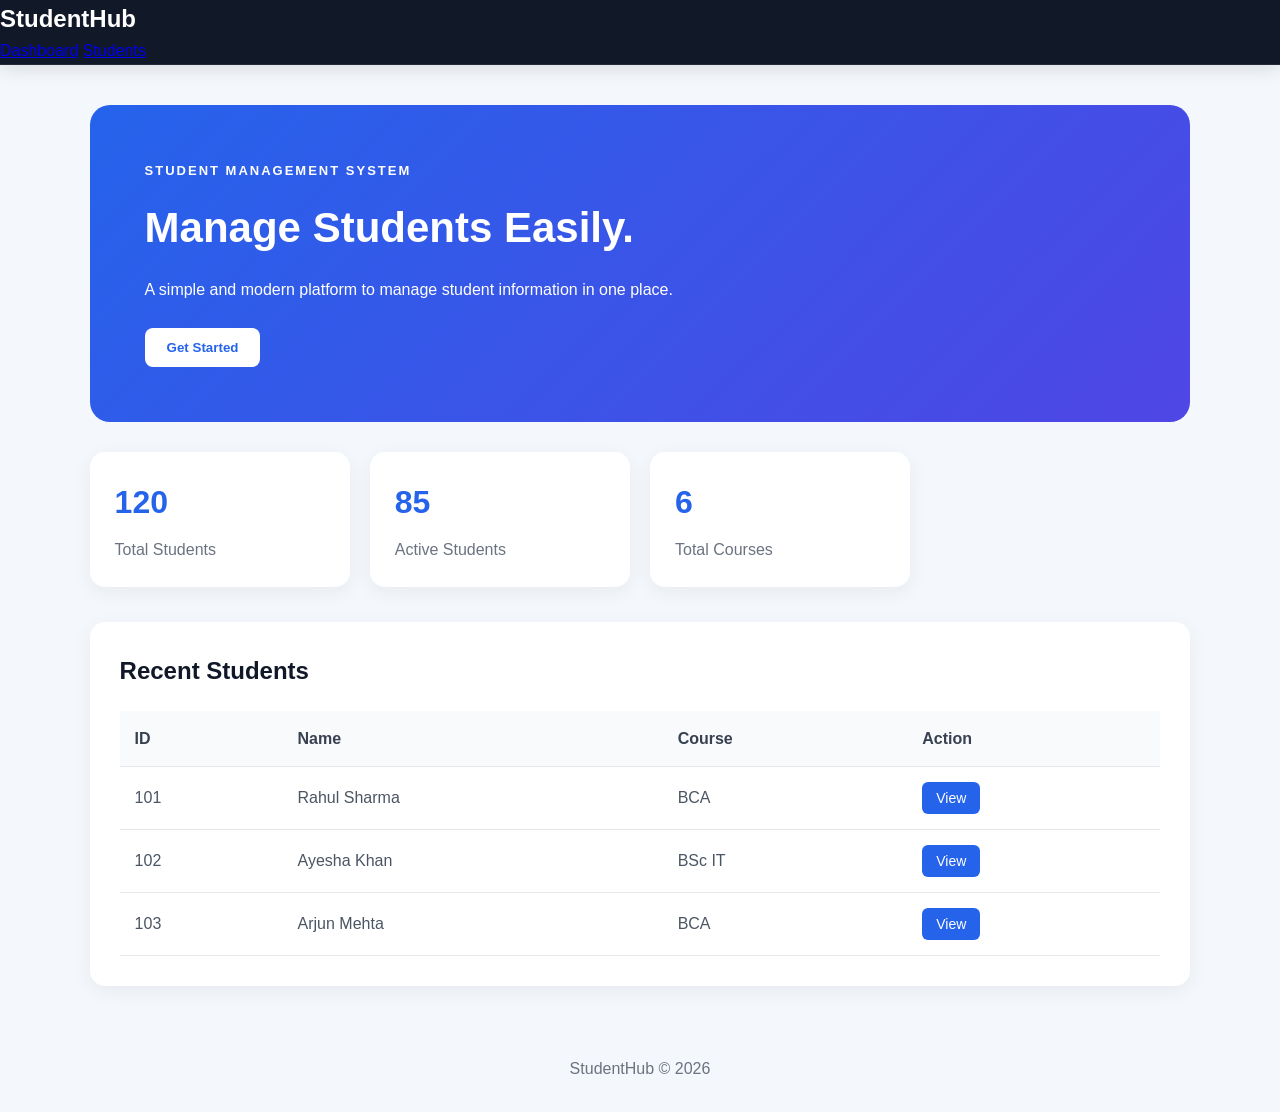
<file: templates/index.html>
<!DOCTYPE html>
<html lang="en">
<head>
    <meta charset="UTF-8">
    <meta name="viewport" content="width=device-width, initial-scale=1.0">

    <title>StudentHub</title>

    <link rel="stylesheet" href="/static/style.css">
</head>

<body>

    <header class="navbar">
        <div class="logo">StudentHub</div>

        <nav>
            <a href="/">Dashboard</a>
            <a href="/student">Students</a>
        </nav>
    </header>

    <main class="container">

        <section class="hero">
            <div>
                <p class="tag">STUDENT MANAGEMENT SYSTEM</p>

                <h1>Manage Students Easily.</h1>

                <p>
                    A simple and modern platform to manage
                    student information in one place.
                </p>

                <button id="welcomeButton">
                    Get Started
                </button>
            </div>
        </section>

        <section class="cards">

            <div class="card">
                <h2>120</h2>
                <p>Total Students</p>
            </div>

            <div class="card">
                <h2>85</h2>
                <p>Active Students</p>
            </div>

            <div class="card">
                <h2>6</h2>
                <p>Total Courses</p>
            </div>

        </section>

        <section class="students">

            <h2>Recent Students</h2>

            <table>

                <thead>
                    <tr>
                        <th>ID</th>
                        <th>Name</th>
                        <th>Course</th>
                        <th>Action</th>
                    </tr>
                </thead>

                <tbody>

                    <tr>
                        <td>101</td>
                        <td>Rahul Sharma</td>
                        <td>BCA</td>
                        <td>
                            <button class="view-btn">View</button>
                        </td>
                    </tr>

                    <tr>
                        <td>102</td>
                        <td>Ayesha Khan</td>
                        <td>BSc IT</td>
                        <td>
                            <button class="view-btn">View</button>
                        </td>
                    </tr>

                    <tr>
                        <td>103</td>
                        <td>Arjun Mehta</td>
                        <td>BCA</td>
                        <td>
                            <button class="view-btn">View</button>
                        </td>
                    </tr>

                </tbody>

            </table>

        </section>

    </main>

    <footer>
        <p>StudentHub &copy; 2026</p>
    </footer>

    <script src="/static/script.js"></script>

</body>
</html>
</file>
<file: static/style.css>
/* ========================================
   GLOBAL RESET
   ======================================== */

* {
    margin: 0;
    padding: 0;
    box-sizing: border-box;
}


/* ========================================
   BODY
   ======================================== */

body {
    font-family: Arial, sans-serif;
    background: #f4f7fb;
    color: #1f2937;
    line-height: 1.6;
}


/* ========================================
   NAVIGATION
   ======================================== */

.navbar {
    width: 100%;
    background: #111827;
    color: white;
    border-bottom: 1px solid rgba(255, 255, 255, 0.08);
    box-shadow: 0 4px 18px rgba(15, 23, 42, 0.12);
    position: relative;
    z-index: 100;
}

.nav-container {
    width: 100%;
    max-width: 1440px;
    min-height: 76px;
    margin: 0 auto;
    padding: 0 7%;

    display: flex;
    align-items: center;
    justify-content: space-between;
    gap: 30px;
}


/* ========================================
   BRAND / LOGO
   ======================================== */

.brand {
    display: flex;
    align-items: center;
    gap: 10px;

    color: white;
    text-decoration: none;

    font-size: 22px;
    font-weight: 700;
    letter-spacing: -0.3px;

    white-space: nowrap;

    transition: 0.2s;
}

.brand:hover {
    color: white;
    text-decoration: none;
}

.brand-icon {
    width: 40px;
    height: 40px;

    display: flex;
    align-items: center;
    justify-content: center;

    background: #2563eb;
    border-radius: 10px;

    font-size: 21px;

    box-shadow: 0 4px 12px rgba(37, 99, 235, 0.35);
}


/* ========================================
   NAVIGATION LINKS
   ======================================== */

.nav-links {
    display: flex;
    align-items: center;
    gap: 6px;
}

.nav-links a {
    display: inline-flex;
    align-items: center;
    justify-content: center;

    padding: 10px 16px;

    color: #cbd5e1;
    text-decoration: none;

    font-size: 15px;
    font-weight: 500;

    border-radius: 9px;

    transition:
        background-color 0.2s ease,
        color 0.2s ease,
        transform 0.2s ease;
}

.nav-links a:hover {
    color: #ffffff;
    background: rgba(255, 255, 255, 0.08);
}


/* Active Navigation Link */

.nav-links a.active {
    color: #ffffff;
    background: #2563eb;
    box-shadow: 0 4px 12px rgba(37, 99, 235, 0.25);
}

.nav-links a.active:hover {
    background: #1d4ed8;
}


/* ========================================
   OLD NAV SUPPORT
   ======================================== */

.logo {
    font-size: 24px;
    font-weight: bold;
}


/* ========================================
   MAIN CONTAINER
   ======================================== */

.container {
    width: 86%;
    max-width: 1200px;
    margin: 40px auto;
}


/* ========================================
   PAGE HEADER
   ======================================== */

.page-header {
    margin-bottom: 30px;
}

.page-header .eyebrow {
    font-size: 13px;
    letter-spacing: 2px;
    font-weight: bold;
    color: #2563eb;
    margin-bottom: 8px;
}

.page-header h1 {
    font-size: 42px;
    line-height: 1.2;
    color: #111827;
    margin-bottom: 12px;
}

.page-header p:not(.eyebrow) {
    color: #6b7280;
    font-size: 17px;
    max-width: 700px;
}


/* ========================================
   HERO / PAGE HEADER
   ======================================== */

.hero {
    background: linear-gradient(135deg, #2563eb, #4f46e5);
    color: white;
    padding: 55px;
    border-radius: 20px;
    margin-bottom: 30px;
}

.tag {
    font-size: 13px;
    letter-spacing: 2px;
    margin-bottom: 12px;
    font-weight: bold;
}

.hero h1 {
    font-size: 42px;
    margin-bottom: 15px;
}

.hero p {
    line-height: 1.7;
    max-width: 600px;
}


/* ========================================
   HERO BUTTON
   ======================================== */

.hero button {
    margin-top: 25px;
    padding: 12px 22px;
    border: none;
    border-radius: 8px;
    cursor: pointer;
    font-weight: bold;
    background: white;
    color: #2563eb;
    transition: 0.2s;
}

.hero button:hover {
    background: #eff6ff;
    transform: translateY(-1px);
}


/* ========================================
   DASHBOARD CARDS
   ======================================== */

.cards {
    display: grid;
    grid-template-columns: repeat(4, 1fr);
    gap: 20px;
    margin-bottom: 35px;
}

.card {
    background: white;
    padding: 25px;
    border-radius: 15px;
    box-shadow: 0 5px 20px rgba(0, 0, 0, 0.06);
    transition: 0.2s;
}

.card:hover {
    transform: translateY(-3px);
    box-shadow: 0 8px 25px rgba(0, 0, 0, 0.09);
}

.card h2 {
    font-size: 32px;
    margin-bottom: 8px;
    color: #2563eb;
}

.card p {
    color: #6b7280;
}


/* ========================================
   COURSE PAGE STATISTICS
   ======================================== */

.stats-grid {
    display: grid;
    grid-template-columns: repeat(3, 1fr);
    gap: 20px;
    margin-bottom: 30px;
}

.stat-card {
    background: white;
    padding: 24px;
    border-radius: 15px;

    display: flex;
    align-items: center;
    gap: 18px;

    box-shadow: 0 5px 20px rgba(0, 0, 0, 0.06);

    transition: 0.2s;
}

.stat-card:hover {
    transform: translateY(-3px);
    box-shadow: 0 8px 25px rgba(0, 0, 0, 0.09);
}

.stat-icon {
    width: 52px;
    height: 52px;

    display: flex;
    align-items: center;
    justify-content: center;

    background: #eff6ff;
    border-radius: 12px;

    font-size: 25px;
    flex-shrink: 0;
}

.stat-card h3 {
    font-size: 28px;
    line-height: 1.2;
    color: #111827;
    margin-bottom: 3px;
}

.stat-card p {
    color: #6b7280;
    font-size: 14px;
}


/* ========================================
   CARD HEADER
   ======================================== */

.card-header {
    display: flex;
    align-items: flex-start;
    justify-content: space-between;
    gap: 20px;
    margin-bottom: 25px;
}

.card-header h2 {
    font-size: 26px;
    color: #111827;
    margin-bottom: 6px;
}

.card-header p {
    color: #6b7280;
    font-size: 15px;
}


/* ========================================
   STUDENT / CONTENT SECTION
   ======================================== */

.students {
    background: white;
    padding: 30px;
    border-radius: 15px;
    box-shadow: 0 5px 20px rgba(0, 0, 0, 0.06);
    margin-bottom: 30px;
}

.students h2 {
    margin-bottom: 20px;
    color: #111827;
}


/* ========================================
   TABLE
   ======================================== */

table {
    width: 100%;
    border-collapse: collapse;
}

th,
td {
    text-align: left;
    padding: 15px;
    border-bottom: 1px solid #e5e7eb;
}

th {
    background: #f9fafb;
    color: #374151;
    font-weight: bold;
}

td {
    color: #4b5563;
}

tbody tr {
    transition: 0.15s;
}

tbody tr:hover {
    background: #f9fafb;
}


/* ========================================
   COURSE DATA TABLE
   ======================================== */

.table-wrapper {
    width: 100%;
    overflow-x: auto;
    border: 1px solid #e5e7eb;
    border-radius: 10px;
}

.data-table {
    width: 100%;
    min-width: 700px;
}

.data-table th {
    background: #f8fafc;
    color: #374151;
    font-size: 13px;
    text-transform: uppercase;
    letter-spacing: 0.5px;
}

.data-table td {
    vertical-align: middle;
}

.data-table tbody tr:last-child td {
    border-bottom: none;
}


/* ========================================
   SEARCH / FORM
   ======================================== */

form {
    margin-top: 15px;
}

input,
select,
textarea {
    padding: 11px 14px;
    border: 1px solid #d1d5db;
    border-radius: 7px;
    font-family: Arial, sans-serif;
    font-size: 14px;
    background: white;
    color: #1f2937;
    margin-right: 8px;
    margin-bottom: 10px;
}

input {
    min-width: 250px;
}

select {
    min-width: 150px;
}

textarea {
    width: 100%;
    min-height: 120px;
    resize: vertical;
}

input:focus,
select:focus,
textarea:focus {
    outline: none;
    border-color: #2563eb;
    box-shadow: 0 0 0 3px rgba(37, 99, 235, 0.1);
}


/* ========================================
   FORM LABELS
   ======================================== */

label {
    display: block;
    margin-bottom: 7px;
    font-weight: bold;
    color: #374151;
}


/* ========================================
   FORM GROUP
   ======================================== */

.form-group {
    margin-bottom: 20px;
}


/* ========================================
   FORM GRID
   ======================================== */

.form-grid {
    display: grid;
    grid-template-columns: 1fr auto;
    gap: 20px;
    align-items: end;
}

.form-grid .full-width {
    grid-column: 1 / -1;
}

.form-button {
    display: flex;
    align-items: flex-end;
}


/* ========================================
   BUTTONS
   ======================================== */

.view-btn {
    display: inline-block;
    border: none;
    background: #2563eb;
    color: white;
    padding: 8px 14px;
    border-radius: 6px;
    cursor: pointer;
    text-decoration: none;
    font-size: 14px;
    transition: 0.2s;
}

.view-btn:hover {
    background: #1d4ed8;
    color: white;
    text-decoration: none;
}


/* ========================================
   GENERAL BUTTON
   ======================================== */

.btn {
    display: inline-flex;
    align-items: center;
    justify-content: center;

    background: #2563eb;
    color: white;

    padding: 10px 18px;

    border-radius: 7px;
    text-decoration: none;
    border: none;

    cursor: pointer;

    font-size: 14px;
    font-weight: 500;

    transition:
        background 0.2s,
        transform 0.2s,
        box-shadow 0.2s;
}

.btn:hover {
    background: #1d4ed8;
    color: white;
    transform: translateY(-1px);
}

.btn-primary {
    background: #2563eb;
}

.btn-primary:hover {
    background: #1d4ed8;
}


/* ========================================
   SECONDARY BUTTON
   ======================================== */

.btn-secondary {
    display: inline-flex;
    align-items: center;
    justify-content: center;

    background: #6b7280;
    color: white;

    padding: 10px 18px;
    border-radius: 7px;

    text-decoration: none;
    border: none;

    cursor: pointer;
    font-size: 14px;

    transition: 0.2s;
}

.btn-secondary:hover {
    background: #4b5563;
}


/* ========================================
   DANGER BUTTON
   ======================================== */

.btn-danger {
    display: inline-flex;
    align-items: center;
    justify-content: center;

    background: #dc2626;
    color: white;

    padding: 10px 18px;
    border-radius: 7px;

    text-decoration: none;
    border: none;

    cursor: pointer;
    font-size: 14px;

    transition: 0.2s;
}

.btn-danger:hover {
    background: #b91c1c;
}


/* ========================================
   ACTION BUTTONS
   ======================================== */

.action-buttons {
    display: flex;
    align-items: center;
    gap: 8px;
    flex-wrap: wrap;
}

.action-buttons form {
    margin: 0;
}

.action-buttons .btn {
    white-space: nowrap;
}


/* ========================================
   EDIT COURSE
   ======================================== */

.edit-course {
    position: relative;
}

.edit-course summary {
    list-style: none;
}

.edit-course summary::-webkit-details-marker {
    display: none;
}

.edit-form {
    position: absolute;
    right: 0;
    top: calc(100% + 8px);

    z-index: 20;

    min-width: 300px;

    background: white;
    padding: 15px;

    border: 1px solid #e5e7eb;
    border-radius: 10px;

    box-shadow: 0 10px 30px rgba(0, 0, 0, 0.12);
}

.edit-form input {
    width: 100%;
    min-width: 0;
    margin-right: 0;
}

.edit-form button {
    margin-top: 3px;
}


/* ========================================
   STATUS BADGES
   ======================================== */

.status {
    display: inline-block;
    padding: 5px 10px;
    border-radius: 20px;
    font-size: 12px;
    font-weight: bold;
}

.status-active {
    background: #dcfce7;
    color: #166534;
}

.status-inactive {
    background: #fee2e2;
    color: #991b1b;
}


/* ========================================
   COURSE BADGES
   ======================================== */

.badge {
    display: inline-flex;
    align-items: center;

    padding: 5px 10px;

    border-radius: 20px;

    font-size: 12px;
    font-weight: bold;

    white-space: nowrap;
}

.badge-success {
    background: #dcfce7;
    color: #166534;
}

.badge-secondary {
    background: #f3f4f6;
    color: #6b7280;
}


/* ========================================
   MUTED TEXT
   ======================================== */

.text-muted {
    color: #9ca3af;
    font-size: 14px;
}


/* ========================================
   STUDENT DETAILS
   ======================================== */

.student-details {
    background: white;
    padding: 30px;
    border-radius: 15px;
    box-shadow: 0 5px 20px rgba(0, 0, 0, 0.06);
    margin-bottom: 30px;
}

.student-details h2 {
    margin-bottom: 25px;
    color: #111827;
}

.detail-row {
    display: flex;
    padding: 14px 0;
    border-bottom: 1px solid #e5e7eb;
}

.detail-label {
    width: 200px;
    font-weight: bold;
    color: #374151;
}

.detail-value {
    color: #4b5563;
}


/* ========================================
   FORM CONTAINER
   ======================================== */

.form-container {
    background: white;
    padding: 35px;
    border-radius: 15px;
    box-shadow: 0 5px 20px rgba(0, 0, 0, 0.06);
    max-width: 800px;
    margin: 0 auto 30px;
}

.form-container h2 {
    margin-bottom: 25px;
    color: #111827;
}


/* ========================================
   FORM GRID - GENERAL
   ======================================== */

.form-container .form-grid {
    grid-template-columns: repeat(2, 1fr);
}

.form-container .form-grid .full-width {
    grid-column: 1 / -1;
}


/* ========================================
   FORM ACTIONS
   ======================================== */

.form-actions {
    display: flex;
    gap: 10px;
    margin-top: 25px;
}


/* ========================================
   ALERT / FLASH MESSAGES
   ======================================== */

.alert {
    padding: 14px 18px;
    border-radius: 8px;
    margin-bottom: 20px;
}

.alert-success {
    background: #dcfce7;
    color: #166534;
    border: 1px solid #bbf7d0;
}

.alert-error {
    background: #fee2e2;
    color: #991b1b;
    border: 1px solid #fecaca;
}

.alert-warning {
    background: #fef3c7;
    color: #92400e;
    border: 1px solid #fde68a;
}


/* ========================================
   EMPTY STATE
   ======================================== */

.empty-state {
    text-align: center;
    padding: 60px 20px;
    color: #6b7280;
}

.empty-icon {
    font-size: 42px;
    margin-bottom: 12px;
}

.empty-state h3 {
    color: #111827;
    font-size: 20px;
    margin-bottom: 8px;
}

.empty-state p {
    color: #6b7280;
}


/* ========================================
   FOOTER
   ======================================== */

footer,
.footer {
    text-align: center;
    padding: 30px;
    color: #6b7280;
}


/* ========================================
   RESPONSIVE DESIGN
   ======================================== */

@media (max-width: 1000px) {

    .cards {
        grid-template-columns: repeat(2, 1fr);
    }

    .stats-grid {
        grid-template-columns: 1fr;
    }

}


/* ========================================
   TABLET
   ======================================== */

@media (max-width: 768px) {

    .nav-container {
        padding: 14px 20px;
        flex-direction: column;
        align-items: stretch;
        gap: 12px;
    }

    .brand {
        justify-content: center;
    }

    .nav-links {
        justify-content: center;
        flex-wrap: wrap;
    }

    .nav-links a {
        padding: 9px 12px;
        font-size: 14px;
    }


    .cards {
        grid-template-columns: 1fr;
    }


    .hero {
        padding: 35px;
    }

    .hero h1 {
        font-size: 32px;
    }


    .page-header h1 {
        font-size: 34px;
    }


    .container {
        width: 92%;
        margin: 25px auto;
    }


    .students {
        padding: 20px;
        overflow-x: auto;
    }


    table {
        min-width: 600px;
        font-size: 14px;
    }


    input {
        width: 100%;
        min-width: 0;
        margin-right: 0;
    }


    select {
        width: 100%;
        min-width: 0;
        margin-right: 0;
    }


    .form-grid {
        grid-template-columns: 1fr;
    }


    .form-container .form-grid {
        grid-template-columns: 1fr;
    }


    .form-grid .full-width {
        grid-column: auto;
    }


    .form-container {
        padding: 25px 20px;
    }


    .detail-row {
        flex-direction: column;
        gap: 5px;
    }


    .detail-label {
        width: auto;
    }


    .form-actions {
        flex-direction: column;
    }


    .form-actions .btn,
    .form-actions .btn-secondary,
    .form-actions .btn-danger {
        width: 100%;
        text-align: center;
    }


    .card-header {
        flex-direction: column;
    }


    .action-buttons {
        align-items: flex-start;
    }


    .edit-form {
        position: fixed;

        left: 50%;
        right: auto;

        top: 50%;

        transform: translate(-50%, -50%);

        width: calc(100% - 40px);
        max-width: 350px;
    }

}


/* ========================================
   MOBILE
   ======================================== */

@media (max-width: 480px) {

    .nav-container {
        padding: 14px 16px;
    }

    .brand {
        font-size: 20px;
    }

    .brand-icon {
        width: 36px;
        height: 36px;
        font-size: 18px;
    }


    .nav-links {
        display: grid;
        grid-template-columns: 1fr 1fr;
        width: 100%;
    }

    .nav-links a {
        width: 100%;
        padding: 9px 8px;
    }


    .hero {
        padding: 25px 20px;
    }

    .hero h1 {
        font-size: 28px;
    }

    .hero p {
        font-size: 14px;
    }


    .page-header h1 {
        font-size: 30px;
    }

    .page-header p:not(.eyebrow) {
        font-size: 15px;
    }


    .container {
        width: 92%;
    }


    .card {
        padding: 20px;
    }

    .card h2 {
        font-size: 24px;
    }


    .stat-card {
        padding: 20px;
    }

    .stat-card h3 {
        font-size: 25px;
    }


    .students {
        padding: 15px;
    }


    .view-btn,
    .btn,
    .btn-secondary,
    .btn-danger {
        font-size: 13px;
        padding: 8px 12px;
    }


    .form-container {
        padding: 20px 16px;
    }


    .table-wrapper {
        border-radius: 8px;
    }

}
</file>
